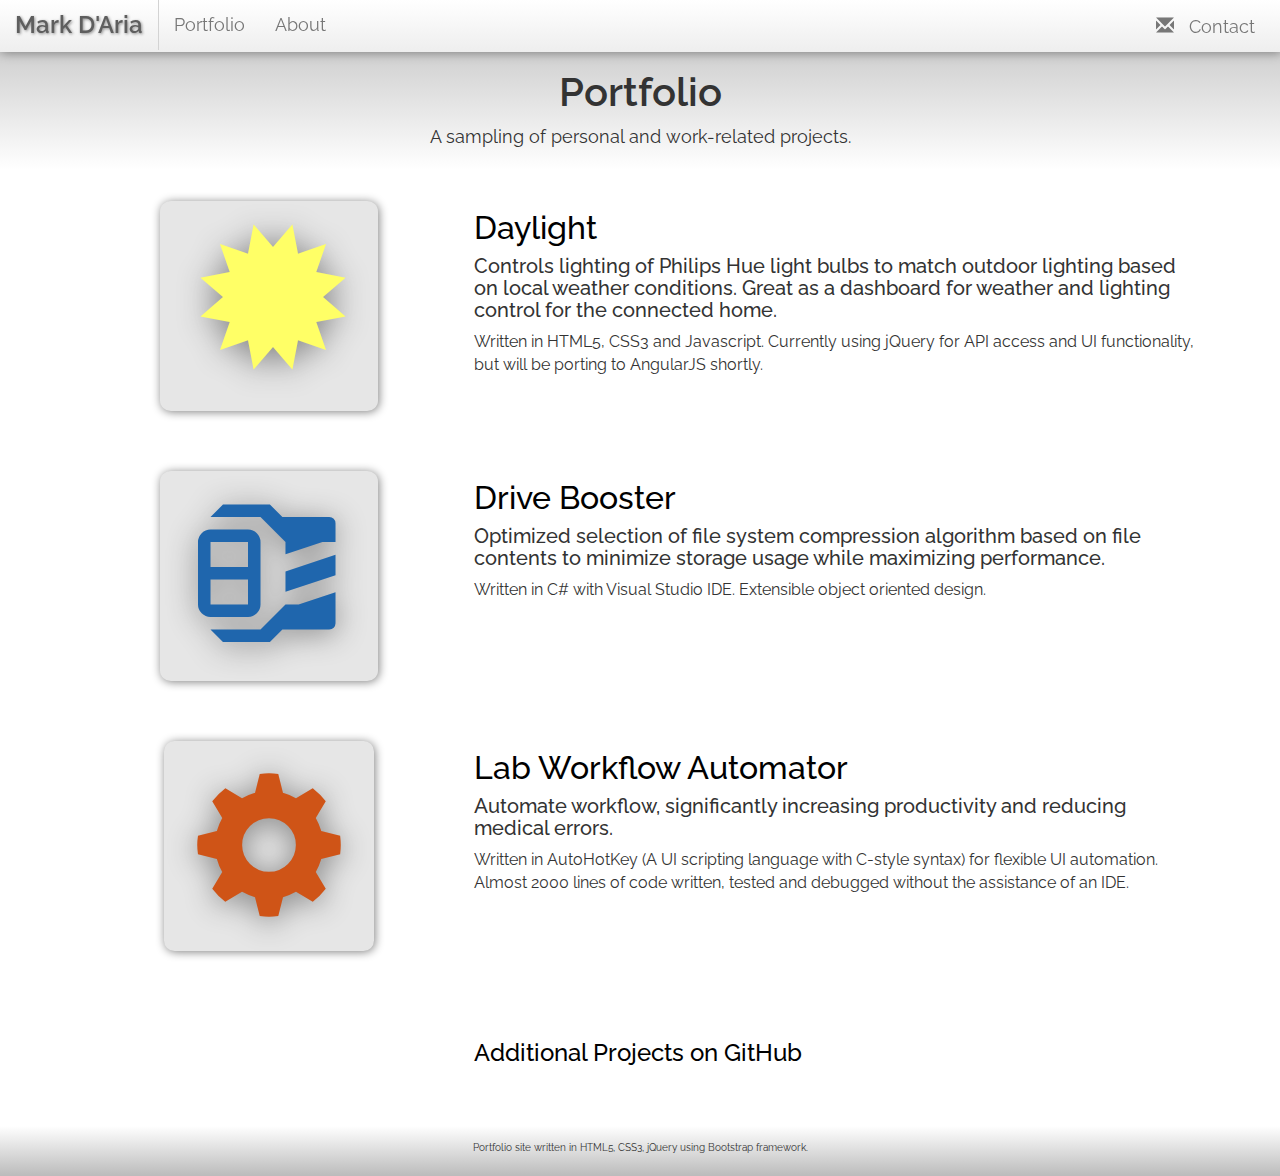
<file: index.html>
<!DOCTYPE html>
<html lang="en">

<head>
    <meta charset="utf-8">
    <meta name="viewport" content="width=device-width, initial-scale=1.0">
    <link rel="stylesheet" media="screen" href="https://cdnjs.cloudflare.com/ajax/libs/twitter-bootstrap/3.3.5/css/bootstrap.min.css">
    <link rel="stylesheet" type="text/css" href="css/main.css">
    <link href="https://fonts.googleapis.com/css?family=Montserrat" rel="stylesheet">
    <link href="https://fonts.googleapis.com/css?family=Raleway" rel="stylesheet">


    <title>Mark D'Aria</title>
    <!--  -->
    <style>

    </style>

</head>

<body>
    <header class="header">
        <nav class="navbar navbar-default navbar-fixed-top">
            <div class="container-fluid">
                <div class="navbar-header ">
                    <button type="button" class="navbar-toggle" data-toggle="collapse" data-target="#myNavbar">
                        <span class="icon-bar "></span>
                        <span class="icon-bar"></span>
                        <span class="icon-bar"></span>
                    </button>
                    <a class="navbar-brand " href="#">Mark D'Aria</a>
                </div>
                <div class="collapse navbar-collapse" id="myNavbar">
                    <ul class="nav navbar-nav">
                        <li><a href=".\index.html">Portfolio</a></li>
                        <li><a href="pages\bio.html">About</a></li>
                        <!--                        <li><a href="pages\blog.html">Blog</a></li>-->
                    </ul>
                    <ul class="nav navbar-nav navbar-right">
                        <li><a href="mailto:mdaria510@gmail.com?Subject=Portfolio" target="_top"><span class="glyphicon glyphicon-envelope"></span> &nbsp; Contact &nbsp;</a></li>

                    </ul>
                </div>
            </div>
        </nav>
    </header>


    <section class="supporting">
        <div class="container">
            <h1>Portfolio</h1>
            <p>A sampling of personal and work-related projects.</p>
        </div>
    </section>


    <section class="main">
        <div class="container">

            <div class="row">
                <div class="col-md-4 portfolio-icon">
                    <a href="https://github.com/mdaria510/daylight-for-hue">
                        <span id="daylight-for-hue" class="glyphicon glyphicon-certificate portfolio-glyph" aria-hidden="true"></span>
                </div>
                <div class="col-md-8 portfolio-text">
                    <h2>Daylight</a></h2>
                    <h4>Controls lighting of Philips Hue light bulbs to match outdoor lighting based on local weather conditions. Great as a dashboard for weather and lighting control for the connected home.</h4>
                    <p>Written in HTML5, CSS3 and Javascript. Currently using jQuery for API access and UI functionality, but will be porting to AngularJS shortly.</p>
                </div>
            </div>

            <div class="row">
                <div class="col-md-4 portfolio-icon">
                    <a href="https://github.com/mdaria510/Drive-Booster">
                        <span id="drive-booster" class="glyphicon glyphicon-compressed portfolio-glyph" aria-hidden="true"></span>
                </div>
                <div class="col-md-8 portfolio-text">
                    <h2>Drive Booster</a></h2>
                    <h4>Optimized selection of file system compression algorithm based on file contents to minimize storage usage while maximizing performance.</h4>
                    <p>Written in C# with Visual Studio IDE. Extensible object oriented design.</p>
                </div>
            </div>

            <div class="row">
                <div class="col-md-4 portfolio-icon">
                    <a href="https://github.com/mdaria510/Lab-Workflow-Automator">
                        <span id="lab" class="glyphicon glyphicon-cog portfolio-glyph" aria-hidden="true"></span>
                </div>
                <div class="col-md-8 portfolio-text">
                    <h2>Lab Workflow Automator</a></h2>
                    <h4>Automate workflow, significantly increasing productivity and reducing medical errors.</h4>
                    <p>Written in AutoHotKey (A UI scripting language with C-style syntax) for flexible UI automation. Almost 2000 lines of code written, tested and debugged without the assistance of an IDE.</p>
                </div>
            </div>




            <div class="row">
                <div class="col-md-4 portfolio-icon">
                </div>
                <div class="col-md-8 portfolio-text">
                    <a href="https://github.com/mdaria510"><h3>Additional Projects on GitHub</h3></a>
                </div>
            </div>


        </div>
    </section>

    <section class="footer" id="footer">
        <div class="container">
            <p>Portfolio site written in HTML5, CSS3, jQuery using Bootstrap framework.</p>
        </div>
    </section>

</body>
<script src="https://cdnjs.cloudflare.com/ajax/libs/jquery/1.11.3/jquery.min.js"></script>
<script src="https://cdnjs.cloudflare.com/ajax/libs/twitter-bootstrap/3.3.5/js/bootstrap.min.js"></script>
<script type="text/javascript" src="script/main.js"></script>

</html>
</file>
<file: css/main.css>
html {
    /* Required for sticky footer */
    position: relative;
    min-height: 100%;
    min-width: 320px;
}

body {
    /* Required for sticky footer */
    margin-bottom: 60px;
    font-family: 'Raleway', sans-serif;
    font-size: 18px;
}

.main {
    margin: 20px auto 0px auto;
    width: 90%;
}

h1 {
    font-size: 40px;
}

h2 {
    font-size: 32px;
    margin-top: 0px;
}

h4 {
    font-size: 20px;
}

.main p {
    font-size: 16px;
}

a {
    color: #000;
    transition: color 0.3s;
}

a:hover {
    text-decoration: none;
    color: #b22;
}

.navbar {
    text-align: left;
    font-family: 'Raleway', sans-serif;
    box-shadow: 1px 1px 10px grey;
    background: linear-gradient(to top, #eee, #fff);
    border-bottom: #aaa;
}

ul.nav a {
    transition: background-color 0.3s;
}

ul.nav a:hover {
    background-color: hsl(11, 70%, 40%) !important;
    color: #fff !important;
}

.navbar-brand {
    font-size: 24px;
    border-right: 1px solid;
    border-color: lightgray;
    font-weight: 600;
    text-shadow: 1px 1px 3px #888;
}

.supporting {
    font-family: 'Raleway', sans-serif;
    background: linear-gradient(to bottom, #bbb, #fff) no-repeat;
    padding: 50px 0px 10px 0px;
    text-align: center;
}

.supporting h1 {
    font-weight: 600;
    /*    text-shadow: 0px 0px 10px #888;*/
}

.row {
    /*    border: 1px green solid;*/
    /*    width: 90%;*/
    margin: 10px auto 30px auto;
    /*    min-width: 225px;*/
}

.portfolio-icon {
    /*    border: 1px red solid;*/
    text-align: center;
}

.portfolio-text {
    /*        border: 1px blue solid;*/
    min-width: 225px;
    margin: 10px auto;
    /*    margin: 10px 0px 10px 0px;*/
}

.col-sm-12 {
    text-align: center;
}

.portfolio-glyph {
    font-size: 150px;
    height: 210px;
    min-width: 210px;
    text-shadow: 0px 4px 30px #888888;
    padding: 30px 30px;
    box-shadow: 1px 1px 10px grey;
    border-radius: 5%;
    margin-bottom: 30px;
}

.glyphicon {
    transition: 0.4s;
}

.glyphicon:hover {
    /*    color: hsla(0, 00%, 90%, 1);*/
    text-shadow: 0px 8px 10px #888;
}

.footer {
    font-family: 'Raleway', sans-serif;
    font-size: 10px;
    padding: 15px 0px 5px 0px;
    text-align: center;
    background: linear-gradient(to top, #bbb, #fff);
    border-bottom: #aaa;
    /* Required for sticky footer */
    position: absolute;
    bottom: 0;
    width: 100%;
    /* Set the fixed height of the footer here */
    height: 50px;
}

#daylight-for-hue {
    color: hsla(60, 100%, 70%, 1);
    /*    background: linear-gradient(to bottom right, hsla(00, 0%, 80%, 1), hsla(0, 00%, 90%, 1));*/
    padding-left: 38px;
    padding-top: 22px;
    background: hsla(0, 00%, 90%, 1);
}

#drive-booster {
    color: hsla(210, 70%, 40%, 1);
    /*   background: linear-gradient(to bottom right, hsla(00, 0%, 80%, 1), hsla(0, 00%, 90%, 1)) no-repeat;*/
    background: hsla(0, 00%, 90%, 1);
    padding-left: 38px;
    padding-top: 22px;
}

#lab {
    color: hsla(20, 80%, 45%, 1);
    /*    background: linear-gradient(to bottom right, hsla(00, 0%, 80%, 1), hsla(0, 00%, 90%, 1));*/
    background: hsla(0, 00%, 90%, 1);
}

#headshot {
    width: 150px;
    height: 150px;
    margin-top: 20px;
}

#signature {
    height: 100px;
    width: 349px;
}

@media (max-width: 767px) {
    .portfolio-text {
        text-align: center;
    }
}

@media (max-width: 400px) {
    .main p {
        font-size: .7em;
    }
    .main h2 {
        font-size: 1.5em;
    }
    .main h4 {
        font-size: 1em;
    }
    #signature {
        height: 50px;
        width: 175px;
    }
}
</file>
